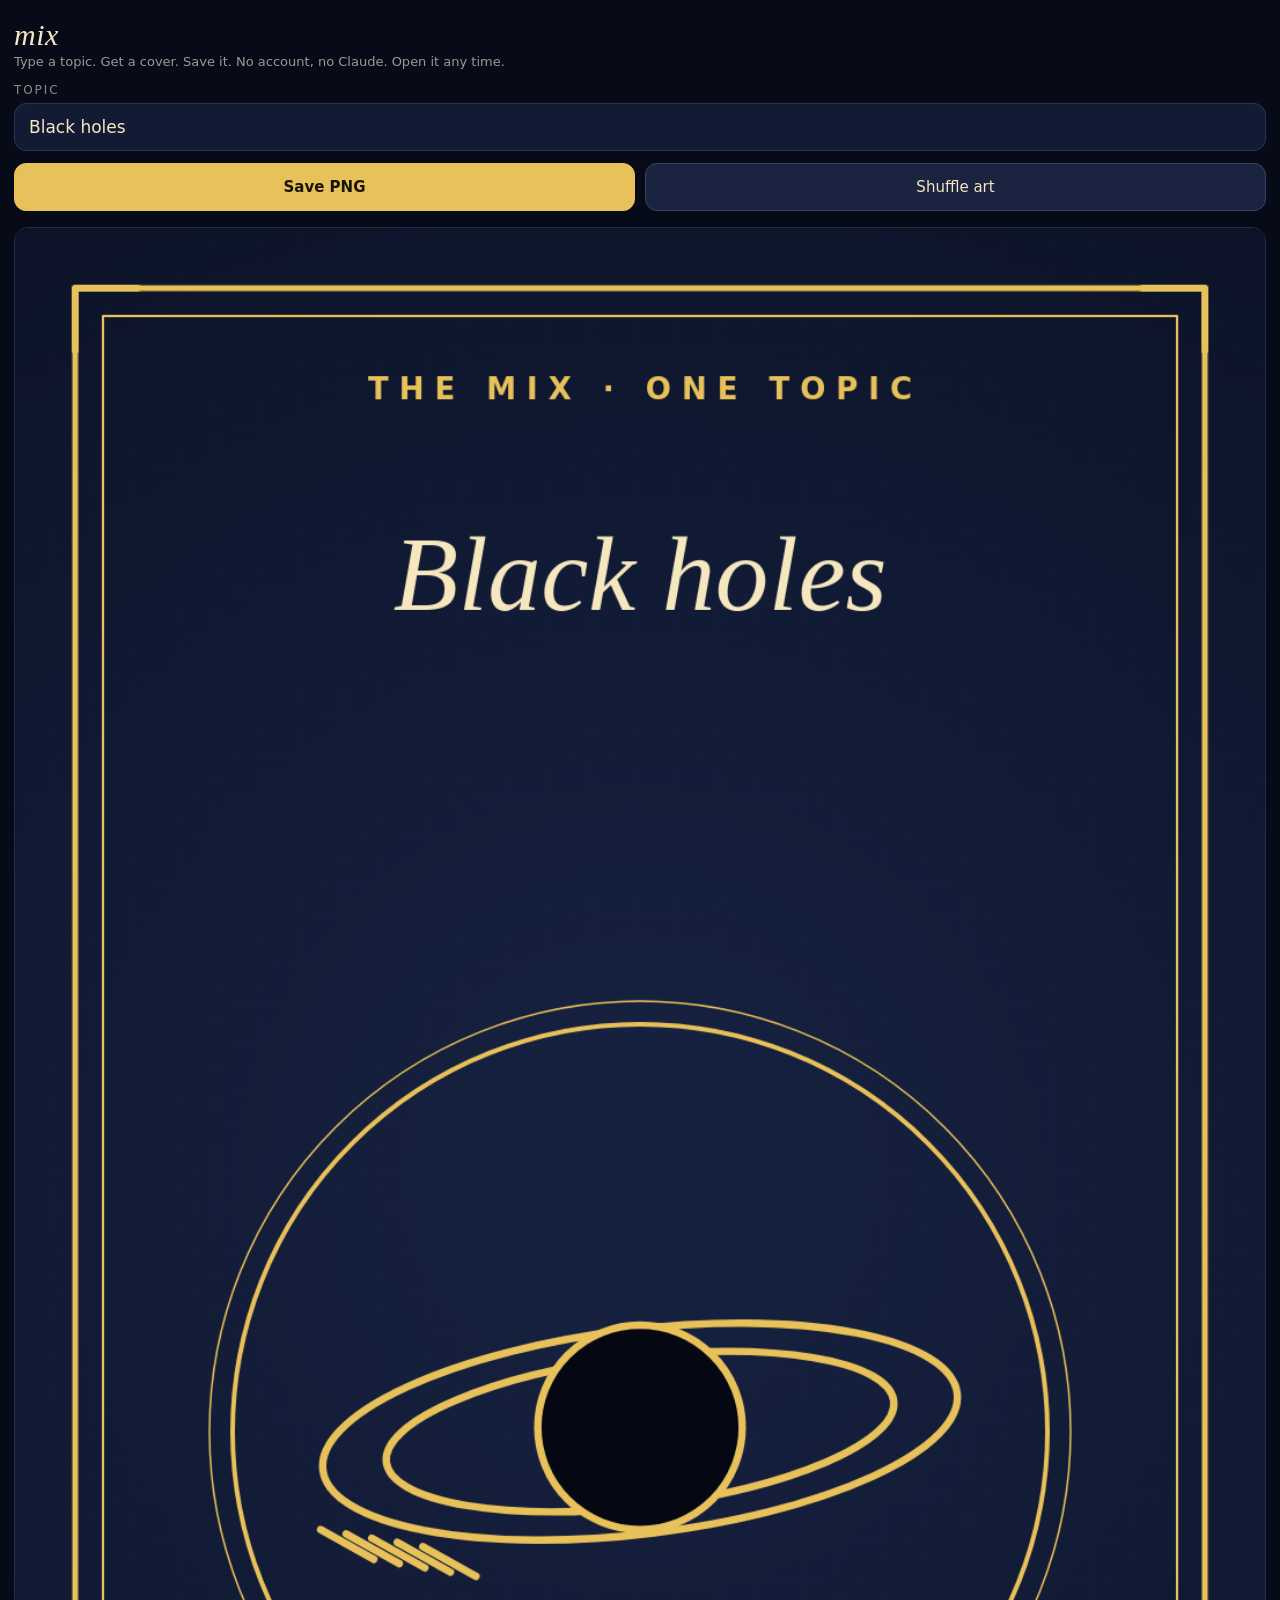
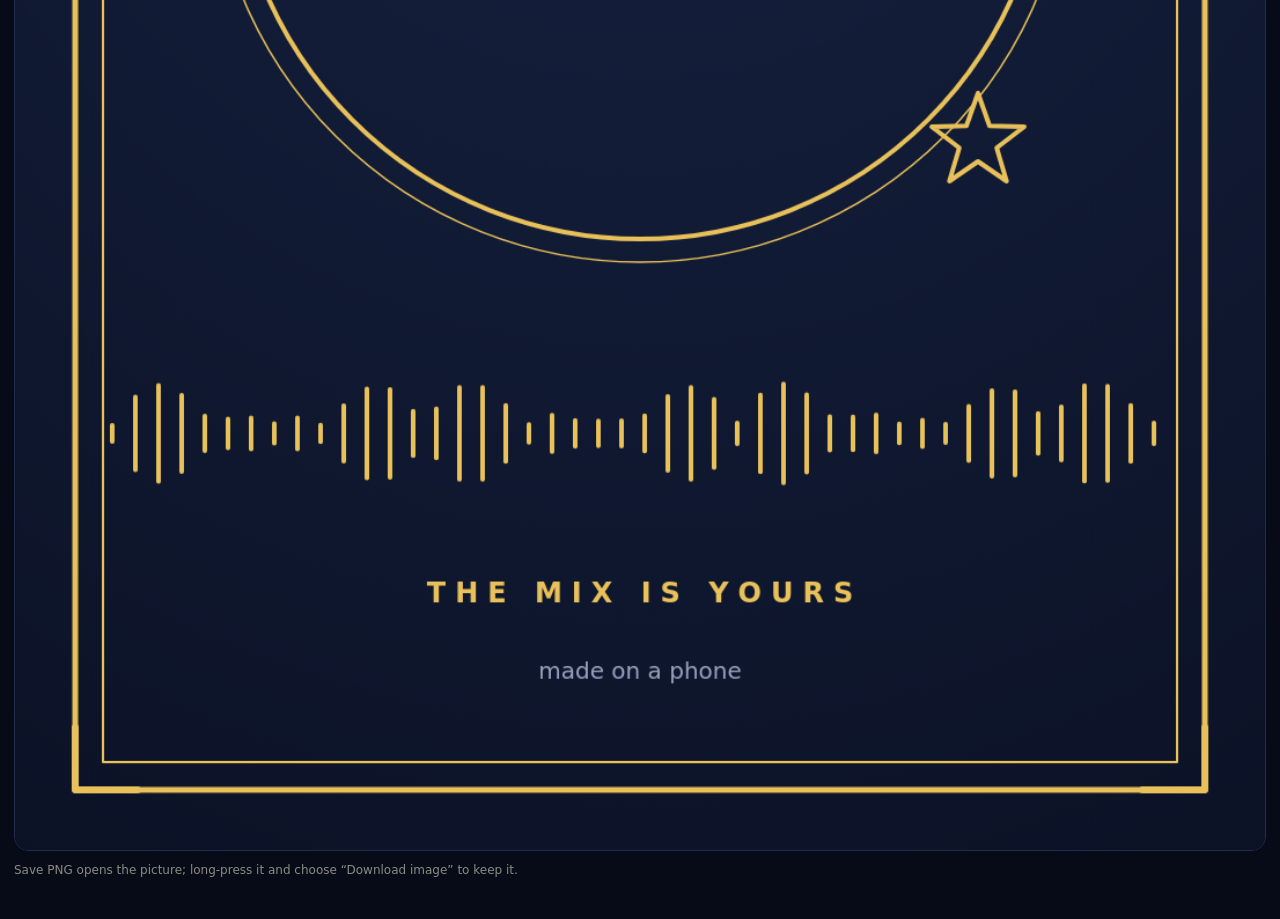
<file: mix/index.html>
<!doctype html>
<html lang="en">
<head>
<meta charset="utf-8">
<meta name="viewport" content="width=device-width,initial-scale=1,viewport-fit=cover">
<meta name="theme-color" content="#0d1530">
<title>mix</title>
<style>
  :root { --ink:#f6e7bf; --gold:#e8c15a; --bg:#0d1530; }
  * { box-sizing: border-box; -webkit-tap-highlight-color: transparent; }
  html, body { margin:0; background:#070b18; color:var(--ink); font-family: -apple-system, system-ui, sans-serif; }
  body { padding: 14px 14px 28px; }
  h1 { font: italic 30px Georgia, "Times New Roman", serif; margin: 4px 0 2px; letter-spacing: .5px; }
  p.sub { margin: 0 0 14px; color:#9a9a92; font-size: 13px; }
  label { display:block; font-size: 12px; letter-spacing: .16em; text-transform: uppercase; color:#8b8b83; margin: 14px 0 6px; }
  input, button { font-family: inherit; }
  input[type=text] {
    width:100%; min-height:48px; padding: 12px 14px; border-radius:12px;
    border:1px solid #2b3350; background:#131b34; color:var(--ink); font-size:17px;
  }
  input[type=text]:focus { outline:none; border-color: var(--gold); }
  .row { display:flex; gap:10px; margin-top:12px; }
  button {
    flex:1; min-height:48px; border-radius:12px; border:1px solid #3a4363;
    background:#1a2340; color:var(--ink); font-size:15px; padding: 10px 12px;
  }
  button.primary { background:var(--gold); border-color:var(--gold); color:#1a1405; font-weight:600; }
  button:active { transform: translateY(1px); }
  .frame { margin-top:16px; border-radius:14px; overflow:hidden; border:1px solid #232c48; background:#0a1024; }
  canvas { display:block; width:100%; height:auto; }
  .hint { font-size: 12px; color:#8b8b83; margin-top:10px; line-height:1.5; }
  #sheet { position:fixed; inset:0; background:#05070f; display:none; flex-direction:column; z-index:9; }
  #sheet.on { display:flex; }
  #sheet .bar { padding: 12px 14px; display:flex; gap:10px; align-items:center; }
  #sheet .bar span { flex:1; font-size:13px; color:#a9a9a0; }
  #sheet img { flex:1; min-height:0; width:100%; object-fit:contain; }
</style>
</head>
<body>

<h1>mix</h1>
<p class="sub">Type a topic. Get a cover. Save it. No account, no Claude. Open it any time.</p>

<label for="topic">Topic</label>
<input id="topic" type="text" value="Black holes" autocomplete="off" enterkeyhint="done" placeholder="black holes, sharks, volcanoes">

<div class="row">
  <button id="save" class="primary">Save PNG</button>
  <button id="shuffle">Shuffle art</button>
</div>

<div class="frame"><canvas id="cover" width="1080" height="1920"></canvas></div>
<p class="hint" id="hint">Save PNG opens the picture; long-press it and choose “Download image” to keep it.</p>

<div id="sheet">
  <div class="bar"><span>Long-press the picture → Download image</span><button id="close" style="flex:0 0 auto">Close</button></div>
  <img id="big" alt="cover">
</div>

<script>
(function () {
  'use strict';

  var GOLD = '#e8c15a';
  var INK = '#f6e7bf';
  var NAVY = '#0d1530';
  var canvas = document.getElementById('cover');
  var ctx = canvas.getContext('2d');
  var W = canvas.width, H = canvas.height;

  // One line-art symbol per family of topics. Adding a family is one function and
  // one line in the match table; nothing else in the file needs to know.
  var ART = {
    hole: function () {
      ctx.beginPath(); ctx.ellipse(0, 0, 300, 96, -0.12, 0, Math.PI * 2); ctx.stroke();
      ctx.beginPath(); ctx.ellipse(0, 0, 240, 70, -0.12, 0, Math.PI * 2); ctx.stroke();
      ctx.beginPath(); ctx.arc(0, -4, 96, 0, Math.PI * 2);
      ctx.fillStyle = '#050813'; ctx.fill(); ctx.stroke();
      for (var i = 0; i < 5; i++) {
        ctx.beginPath();
        ctx.moveTo(-300 + i * 24, 92 + i * 4);
        ctx.lineTo(-250 + i * 24, 120 + i * 4);
        ctx.stroke();
      }
    },
    volcano: function () {
      ctx.beginPath();
      ctx.moveTo(-300, 190); ctx.lineTo(-120, -40); ctx.lineTo(-40, 10);
      ctx.lineTo(40, -70); ctx.lineTo(120, -10); ctx.lineTo(300, 190); ctx.closePath();
      ctx.stroke();
      for (var i = 0; i < 6; i++) {
        ctx.beginPath();
        ctx.moveTo(-40 + i * 16, 10 - i * 26);
        ctx.lineTo(-70 + i * 16, -120 - i * 26);
        ctx.stroke();
      }
      ctx.beginPath(); ctx.moveTo(-300, 190); ctx.lineTo(300, 190); ctx.stroke();
    },
    shark: function () {
      ctx.beginPath();
      ctx.moveTo(-310, 40); ctx.quadraticCurveTo(-120, -120, 120, -10);
      ctx.quadraticCurveTo(220, 34, 300, -10);
      ctx.quadraticCurveTo(200, 120, 40, 110);
      ctx.quadraticCurveTo(-120, 100, -310, 40); ctx.stroke();
      ctx.beginPath();
      ctx.moveTo(-20, -60); ctx.lineTo(20, -190); ctx.lineTo(90, -50); ctx.stroke();
      ctx.beginPath();
      ctx.moveTo(-60, 90); ctx.lineTo(-90, 170); ctx.lineTo(0, 108); ctx.stroke();
      for (var i = 0; i < 4; i++) {
        ctx.beginPath(); ctx.arc(-230 + i * 46, 60, 7, 0, Math.PI * 2); ctx.stroke();
      }
    },
    mountain: function () {
      ctx.beginPath();
      ctx.moveTo(-310, 170); ctx.lineTo(-130, -150); ctx.lineTo(20, 40);
      ctx.lineTo(120, -60); ctx.lineTo(310, 170); ctx.closePath(); ctx.stroke();
      ctx.beginPath(); ctx.moveTo(-310, 170); ctx.lineTo(310, 170); ctx.stroke();
      ctx.beginPath();
      ctx.moveTo(-100, 170); ctx.lineTo(-40, 60); ctx.lineTo(10, 120); ctx.stroke();
    },
    moon: function () {
      ctx.beginPath(); ctx.arc(0, 0, 250, 0, Math.PI * 2); ctx.stroke();
      ctx.beginPath(); ctx.arc(80, -40, 210, 0, Math.PI * 2);
      ctx.fillStyle = NAVY; ctx.fill(); ctx.stroke();
      ctx.beginPath(); ctx.arc(-150, 90, 26, 0, Math.PI * 2); ctx.stroke();
      ctx.beginPath(); ctx.arc(-60, -140, 16, 0, Math.PI * 2); ctx.stroke();
    },
    planet: function () {
      ctx.beginPath(); ctx.arc(0, 0, 170, 0, Math.PI * 2); ctx.stroke();
      ctx.save(); ctx.rotate(-0.35);
      ctx.beginPath(); ctx.ellipse(0, 0, 300, 74, 0, 0, Math.PI * 2); ctx.stroke();
      ctx.restore();
      ctx.beginPath(); ctx.arc(150, -120, 34, 0, Math.PI * 2); ctx.stroke();
    },
    eye: function () {
      ctx.beginPath();
      ctx.moveTo(-300, 0); ctx.quadraticCurveTo(0, -220, 300, 0);
      ctx.quadraticCurveTo(0, 220, -300, 0); ctx.stroke();
      ctx.beginPath(); ctx.arc(0, 0, 96, 0, Math.PI * 2); ctx.stroke();
      ctx.beginPath(); ctx.arc(0, 0, 40, 0, Math.PI * 2); ctx.fillStyle = GOLD; ctx.fill();
    },
    wave: function () {
      for (var k = 0; k < 4; k++) {
        ctx.beginPath();
        for (var x = -300; x <= 300; x += 12) {
          var y = -90 + k * 60 + Math.sin((x + k * 60) / 70) * 34;
          if (x === -300) ctx.moveTo(x, y); else ctx.lineTo(x, y);
        }
        ctx.stroke();
      }
    },
    star: function () {
      ctx.beginPath();
      for (var i = 0; i < 5; i++) {
        var a = -Math.PI / 2 + i * Math.PI * 2 / 5;
        var b = a + Math.PI / 5;
        ctx.lineTo(Math.cos(a) * 250, Math.sin(a) * 250);
        ctx.lineTo(Math.cos(b) * 105, Math.sin(b) * 105);
      }
      ctx.closePath(); ctx.stroke();
      ctx.beginPath(); ctx.arc(0, 0, 280, 0, Math.PI * 2); ctx.stroke();
    }
  };

  var MATCH = [
    [/black ?hole|event horizon|singularity|space|galaxy|universe|cosmos|nasa/i, 'hole'],
    [/volcan|magma|lava|eruption|iceland/i, 'volcano'],
    [/shark|fish|ocean|deep ?sea|whale|reef/i, 'shark'],
    [/mountain|everest|peak|alps|climb|hike/i, 'mountain'],
    [/moon|lunar|eclipse|night sky/i, 'moon'],
    [/planet|mars|earth|saturn|jupiter|orbit/i, 'planet'],
    [/eye|vision|sight|optic/i, 'eye'],
    [/wave|tsunami|tide|surf|storm|hurricane/i, 'wave']
  ];

  var order = Object.keys(ART);
  var pick = 0, lastKey = 'star';

  function artFor(topic) {
    for (var i = 0; i < MATCH.length; i++) if (MATCH[i][0].test(topic)) return MATCH[i][1];
    return null;
  }

  function wrap(text, maxWidth, font) {
    ctx.font = font;
    var words = text.split(/\s+/), lines = [], line = '';
    for (var i = 0; i < words.length; i++) {
      var t = line ? line + ' ' + words[i] : words[i];
      if (ctx.measureText(t).width > maxWidth && line) { lines.push(line); line = words[i]; }
      else line = t;
    }
    if (line) lines.push(line);
    return lines;
  }

  function draw() {
    var topic = (document.getElementById('topic').value || 'the mix').trim().slice(0, 60);

    ctx.setTransform(1, 0, 0, 1, 0, 0);
    ctx.clearRect(0, 0, W, H);

    var bg = ctx.createRadialGradient(W / 2, H * 0.42, 120, W / 2, H * 0.5, H * 0.8);
    bg.addColorStop(0, '#16213f');
    bg.addColorStop(1, '#080d1d');
    ctx.fillStyle = bg;
    ctx.fillRect(0, 0, W, H);

    ctx.strokeStyle = GOLD;
    ctx.lineCap = 'round';
    ctx.lineJoin = 'round';

    // double frame with corner ticks
    ctx.lineWidth = 5; ctx.strokeRect(52, 52, W - 104, H - 104);
    ctx.lineWidth = 2; ctx.strokeRect(76, 76, W - 152, H - 152);
    ctx.lineWidth = 6;
    var c = [[52, 52, 1, 1], [W - 52, 52, -1, 1], [52, H - 52, 1, -1], [W - 52, H - 52, -1, -1]];
    for (var i = 0; i < c.length; i++) {
      ctx.beginPath();
      ctx.moveTo(c[i][0] + c[i][2] * 54, c[i][1]);
      ctx.lineTo(c[i][0], c[i][1]);
      ctx.lineTo(c[i][0], c[i][1] + c[i][3] * 54);
      ctx.stroke();
    }

    // kicker
    ctx.fillStyle = GOLD;
    ctx.textAlign = 'center';
    ctx.font = '600 26px -apple-system, system-ui, sans-serif';
    letterSpaced('THE MIX · ONE TOPIC', W / 2, 148, 9);

    // title
    var tf = 'italic 92px Georgia, "Times New Roman", serif';
    var lines = wrap(topic, W - 300, tf);
    var size = 92;
    while (lines.length > 2 && size > 54) {
      size -= 6;
      tf = 'italic ' + size + 'px Georgia, "Times New Roman", serif';
      lines = wrap(topic, W - 300, tf);
    }
    ctx.fillStyle = INK;
    ctx.font = tf;
    for (var j = 0; j < lines.length; j++) {
      ctx.fillText(lines[j], W / 2, 330 + j * (size + 16));
    }

    // the art, inside a circle
    var cy = 1040;
    ctx.strokeStyle = GOLD;
    ctx.lineWidth = 4;
    ctx.beginPath(); ctx.arc(W / 2, cy, 352, 0, Math.PI * 2); ctx.stroke();
    ctx.lineWidth = 1.5;
    ctx.beginPath(); ctx.arc(W / 2, cy, 372, 0, Math.PI * 2); ctx.stroke();

    ctx.save();
    ctx.translate(W / 2, cy);
    ctx.scale(0.92, 0.92);
    ctx.strokeStyle = GOLD;
    ctx.lineWidth = 7;
    (ART[lastKey] || ART.star)();
    ctx.restore();

    // star, bottom right of the circle
    ctx.save();
    ctx.translate(W / 2 + 292, cy + 268);
    ctx.strokeStyle = GOLD; ctx.lineWidth = 4;
    ctx.beginPath();
    for (var s = 0; s < 5; s++) {
      var a = -Math.PI / 2 + s * Math.PI * 2 / 5;
      var b = a + Math.PI / 5;
      ctx.lineTo(Math.cos(a) * 42, Math.sin(a) * 42);
      ctx.lineTo(Math.cos(b) * 17, Math.sin(b) * 17);
    }
    ctx.closePath(); ctx.stroke();
    ctx.restore();

    // waveform
    ctx.strokeStyle = GOLD;
    ctx.lineWidth = 4;
    var bars = 46, bw = 12, gap = 8;
    var totalW = bars * (bw + gap) - gap;
    var x0 = (W - totalW) / 2, wy = 1560;
    for (var k = 0; k < bars; k++) {
      var h = 14 + Math.abs(Math.sin(k * 0.7) * Math.cos(k * 0.23)) * 78;
      var x = x0 + k * (bw + gap);
      ctx.beginPath();
      ctx.moveTo(x, wy - h / 2);
      ctx.lineTo(x, wy + h / 2);
      ctx.stroke();
    }

    // footer
    ctx.fillStyle = GOLD;
    ctx.font = '600 24px -apple-system, system-ui, sans-serif';
    letterSpaced('THE MIX IS YOURS', W / 2, 1706, 8);

    ctx.fillStyle = '#9aa3c0';
    ctx.textAlign = 'center';
    ctx.font = '20px -apple-system, system-ui, sans-serif';
    ctx.fillText('made on a phone', W / 2, 1772);
  }

  function letterSpaced(text, x, y, spacing) {
    var chars = text.split('');
    var widths = chars.map(function (ch) { return ctx.measureText(ch).width; });
    var total = widths.reduce(function (a, b) { return a + b; }, 0) + spacing * (chars.length - 1);
    var cx = x - total / 2;
    var align = ctx.textAlign;
    ctx.textAlign = 'left';
    for (var i = 0; i < chars.length; i++) {
      ctx.fillText(chars[i], cx, y);
      cx += widths[i] + spacing;
    }
    ctx.textAlign = align;
  }

  function refresh() {
    var topic = document.getElementById('topic').value;
    var found = artFor(topic);
    if (found) { lastKey = found; pick = 0; }
    draw();
  }

  document.getElementById('topic').addEventListener('input', refresh);
  document.getElementById('topic').addEventListener('change', refresh);

  document.getElementById('shuffle').addEventListener('click', function () {
    var idx = order.indexOf(lastKey);
    // a topic with its own symbol keeps it; otherwise step through the families
    if (artFor(document.getElementById('topic').value)) {
      lastKey = order[(idx + 1) % order.length];
    } else {
      lastKey = order[pick % order.length];
      pick++;
    }
    draw();
  });

  document.getElementById('save').addEventListener('click', function () {
    var data = canvas.toDataURL('image/png');
    var img = document.getElementById('big');
    img.src = data;
    document.getElementById('sheet').classList.add('on');
  });

  document.getElementById('close').addEventListener('click', function () {
    document.getElementById('sheet').classList.remove('on');
  });

  refresh();
})();
</script>
</body>
</html>
</file>
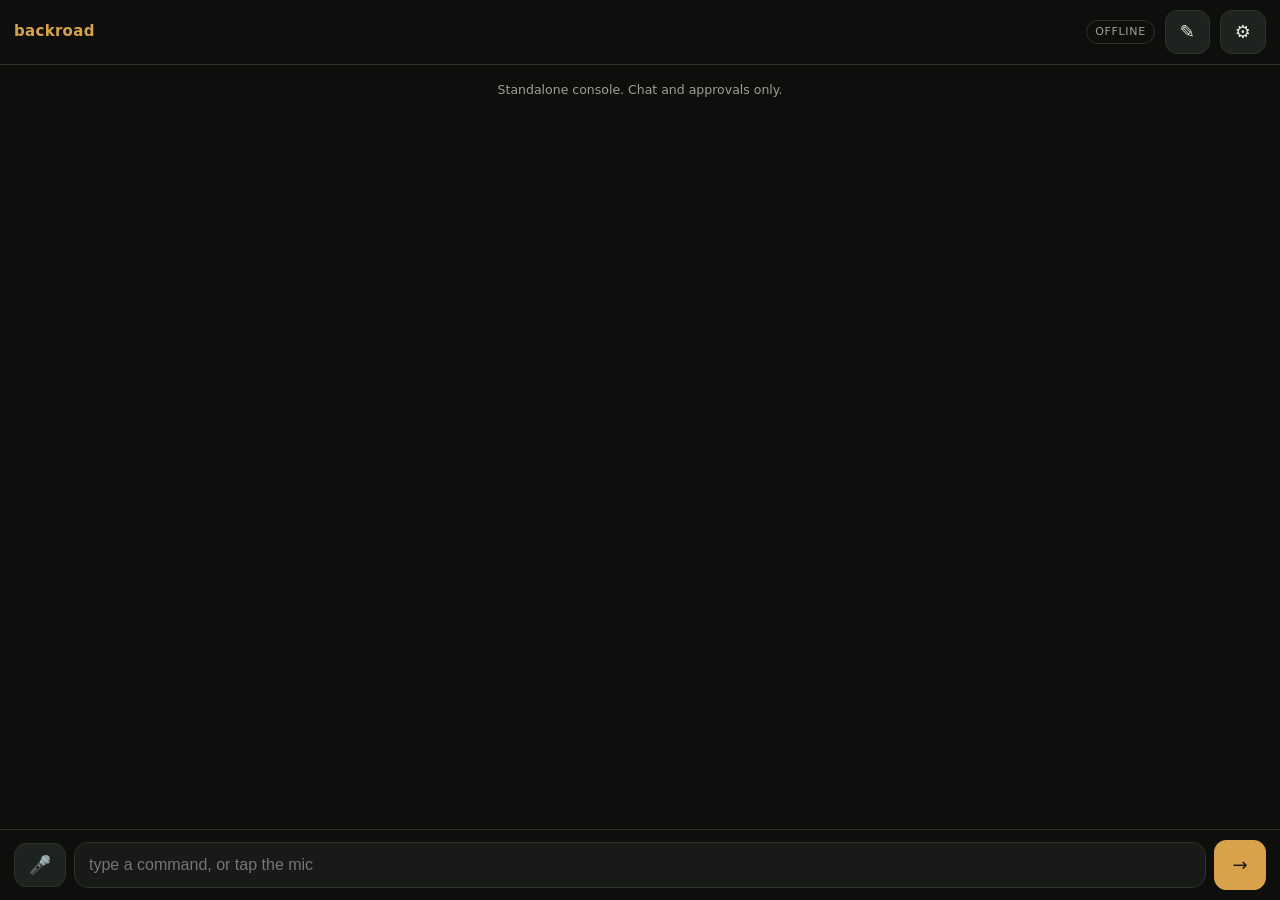
<file: wap/index.html>
<!doctype html>
<html lang="en">
<head>
<meta charset="utf-8">
<meta name="viewport" content="width=device-width,initial-scale=1,viewport-fit=cover">
<meta name="theme-color" content="#0e0f0d">
<title>backroad</title>
<link rel="manifest" href="./manifest.webmanifest">
<link rel="stylesheet" href="./styles.css">
<link rel="stylesheet" href="./notebook.css">
</head>
<body>

<header class="top">
  <span class="brand">backroad</span>
  <span id="chip" class="chip" data-state="off">offline</span>
  <button id="btnSettings" class="icon" aria-label="Settings">&#9881;</button>
</header>

<main id="log" class="log" aria-live="polite">
  <div class="hint" id="hint">
    <strong>Console ready.</strong>
    <p>This page is the control surface. On its own it can talk and approve. Inside
    the app it also has hands: it can look at the page you are on, tap, type, scroll
    and take a picture.</p>
    <p class="dim">Tap &#9881; to set the relay address, room and token.</p>
  </div>
</main>

<form id="composer" class="composer" autocomplete="off">
  <button type="button" id="btnMic" class="icon mic" aria-label="Speak">&#127908;</button>
  <input id="cmd" type="text" enterkeyhint="send" placeholder="type a command, or tap the mic">
  <button type="submit" class="send" aria-label="Send">&#8594;</button>
</form>

<section id="settings" class="sheet" hidden>
  <div class="sheet-inner">
    <h2>Connection</h2>
    <label>Relay
      <input id="cfgUrl" type="url" inputmode="url" placeholder="wss://backroad-relay.you.workers.dev/ws">
    </label>
    <label>Room
      <input id="cfgRoom" type="text" placeholder="michael">
    </label>
    <label>Token
      <input id="cfgToken" type="password" placeholder="PAIR_TOKEN">
    </label>
    <div class="row">
      <button id="btnConnect" class="primary" type="button">Connect</button>
      <button id="btnDisconnect" type="button">Disconnect</button>
    </div>
    <p class="dim" id="nativeNote">Checking for hands&hellip;</p>
    <button id="btnCloseSettings" type="button">Close</button>
  </div>
</section>

<section id="notebook" class="sheet" hidden>
  <div class="sheet-inner nb-inner">
    <h2>notebook</h2>
    <div class="nb-page"><canvas id="nbCanvas"></canvas></div>
    <div class="row nb-tools">
      <button type="button" id="nbPen" class="nb-tool is-on">pen</button>
      <button type="button" id="nbErase" class="nb-tool">eraser</button>
      <button type="button" id="nbUndo" class="nb-tool">undo</button>
      <button type="button" id="nbClear" class="nb-tool">clear</button>
    </div>
    <textarea id="nbText" rows="3" placeholder="typed notes - this part the agent can read"></textarea>
    <button type="button" id="nbClose">Close</button>
  </div>
</section>

<script src="./notebook.js"></script>
<script src="./app.js"></script>
</body>
</html>
</file>
<file: wap/styles.css>
:root {
  --bg: #0e0f0d;
  --panel: #171a17;
  --panel-2: #1f231f;
  --line: #2c322c;
  --ink: #e8e6df;
  --dim: #9aa196;
  --amber: #d8a24a;
  --amber-ink: #21180a;
  --red: #c8553d;
  --green: #6f9b62;
  --pad: 14px;
}

* { box-sizing: border-box; -webkit-tap-highlight-color: transparent; }

html, body {
  margin: 0;
  height: 100%;
  background: var(--bg);
  color: var(--ink);
  font: 16px/1.45 system-ui, -apple-system, "Segoe UI", Roboto, sans-serif;
  overscroll-behavior: none;
}

body {
  display: flex;
  flex-direction: column;
  padding-top: env(safe-area-inset-top);
}

/* ---------- top bar ---------- */

.top {
  display: flex;
  align-items: center;
  gap: 10px;
  padding: 10px var(--pad);
  border-bottom: 1px solid var(--line);
  background: var(--bg);
  position: sticky;
  top: 0;
  z-index: 5;
}

.brand {
  font-weight: 650;
  letter-spacing: .02em;
  font-size: 15px;
  color: var(--amber);
}

.chip {
  font-size: 11px;
  letter-spacing: .06em;
  text-transform: uppercase;
  padding: 3px 8px;
  border-radius: 999px;
  border: 1px solid var(--line);
  color: var(--dim);
  margin-left: auto;
}
.chip[data-state="on"] { color: var(--green); border-color: #33452f; }
.chip[data-state="off"] { color: var(--dim); }
.chip[data-state="bad"] { color: var(--red); border-color: #4a2a24; }

.icon {
  background: var(--panel-2);
  color: var(--ink);
  border: 1px solid var(--line);
  border-radius: 12px;
  min-width: 44px;
  min-height: 44px;
  font-size: 18px;
  line-height: 1;
}

/* ---------- transcript ---------- */

.log {
  flex: 1 1 auto;
  overflow-y: auto;
  padding: var(--pad) var(--pad) 6px;
  display: flex;
  flex-direction: column;
  gap: 10px;
  -webkit-overflow-scrolling: touch;
}

.hint {
  border: 1px dashed var(--line);
  border-radius: 14px;
  padding: 14px;
  color: var(--dim);
  font-size: 14px;
}
.hint strong { color: var(--ink); display: block; margin-bottom: 6px; }
.hint p { margin: 8px 0 0; }
.dim { color: var(--dim); }

.msg {
  max-width: 88%;
  padding: 10px 13px;
  border-radius: 14px;
  font-size: 15px;
  white-space: pre-wrap;
  word-break: break-word;
}
.msg.you { align-self: flex-end; background: var(--amber); color: var(--amber-ink); border-bottom-right-radius: 4px; }
.msg.agent { align-self: flex-start; background: var(--panel); border: 1px solid var(--line); border-bottom-left-radius: 4px; }
.msg.sys { align-self: center; background: transparent; color: var(--dim); font-size: 12.5px; padding: 2px 6px; text-align: center; }

.act {
  align-self: flex-start;
  font-size: 12.5px;
  color: var(--dim);
  font-family: ui-monospace, "SF Mono", Menlo, monospace;
  padding: 2px 4px;
}
.act b { color: var(--ink); font-weight: 600; }
.act[data-ok="0"] b { color: var(--red); }

/* ---------- the brake ---------- */

.ask {
  align-self: stretch;
  border: 1px solid #6b4a1d;
  background: linear-gradient(180deg, #241a0c, var(--panel));
  border-radius: 16px;
  padding: 14px;
  box-shadow: 0 0 0 1px #3a2a12 inset;
}
.ask[data-risk="money"] { border-color: #6b2f22; background: linear-gradient(180deg, #2a1410, var(--panel)); }
.ask[data-risk="irreversible"] { border-color: #5a2b2b; background: linear-gradient(180deg, #251313, var(--panel)); }

.ask-tag {
  display: inline-block;
  font-size: 10.5px;
  letter-spacing: .08em;
  text-transform: uppercase;
  color: var(--amber);
  border: 1px solid #4b3819;
  border-radius: 6px;
  padding: 2px 6px;
  margin-bottom: 8px;
}
.ask q { display: block; font-size: 15.5px; color: var(--ink); quotes: "\201C" "\201D"; }
.ask .detail { color: var(--dim); font-size: 12.5px; margin-top: 6px; }
.ask .clock { color: var(--dim); font-size: 11px; margin-top: 8px; letter-spacing: .04em; }
.ask .row { display: flex; gap: 8px; margin-top: 12px; }
.ask input {
  margin-top: 10px;
  width: 100%;
  background: var(--bg);
  border: 1px solid var(--line);
  color: var(--ink);
  border-radius: 10px;
  padding: 11px 12px;
  font-size: 15px;
}
.ask.done { opacity: .6; border-color: var(--line); }
.ask.done .row, .ask.done input { display: none; }

button {
  font: inherit;
  color: var(--ink);
  background: var(--panel-2);
  border: 1px solid var(--line);
  border-radius: 12px;
  padding: 11px 14px;
  min-height: 44px;
}
button.primary { background: var(--amber); color: var(--amber-ink); border-color: var(--amber); font-weight: 650; }
button.danger { background: #2a1614; border-color: #5a2b2b; color: #e9b3a6; }
.row button { flex: 1 1 0; }

/* ---------- composer ---------- */

.composer {
  display: flex;
  gap: 8px;
  align-items: center;
  padding: 10px var(--pad) calc(10px + env(safe-area-inset-bottom));
  border-top: 1px solid var(--line);
  background: var(--bg);
}
.composer input {
  flex: 1 1 auto;
  min-width: 0;
  background: var(--panel);
  border: 1px solid var(--line);
  color: var(--ink);
  border-radius: 14px;
  padding: 13px 14px;
  font-size: 16px;
}
.composer input:focus { outline: 2px solid #4b3819; }
.mic[data-live="1"] { background: var(--red); border-color: var(--red); color: #fff; }
.send { min-width: 52px; font-size: 18px; background: var(--amber); color: var(--amber-ink); border-color: var(--amber); }

/* ---------- settings sheet ---------- */

.sheet {
  position: fixed;
  inset: 0;
  background: rgba(0, 0, 0, .6);
  display: flex;
  align-items: flex-end;
  z-index: 20;
}
.sheet[hidden] { display: none; }
.sheet-inner {
  width: 100%;
  background: var(--panel);
  border-top: 1px solid var(--line);
  border-radius: 18px 18px 0 0;
  padding: 18px var(--pad) calc(18px + env(safe-area-inset-bottom));
  display: flex;
  flex-direction: column;
  gap: 10px;
}
.sheet h2 { margin: 0 0 4px; font-size: 15px; letter-spacing: .04em; text-transform: uppercase; color: var(--dim); }
.sheet label { display: flex; flex-direction: column; gap: 6px; font-size: 13px; color: var(--dim); }
.sheet input {
  background: var(--bg);
  border: 1px solid var(--line);
  color: var(--ink);
  border-radius: 11px;
  padding: 12px;
  font-size: 15px;
}
.sheet .row { display: flex; gap: 8px; }
</file>
<file: wap/notebook.css>
/* notebook - paper inside a dark console */

/* insurance: a display rule in styles.css must not beat the hidden attribute */
#notebook[hidden] { display: none; }

.nb-inner { gap: 12px; }

.nb-page {
  background: #f7f2e5;
  border: 1px solid #ded3bb;
  border-radius: 14px;
  overflow: hidden;
  box-shadow: inset 0 1px 3px rgba(0, 0, 0, .08);
  background-image: linear-gradient(#efe7d5 1px, transparent 1px);
  background-size: 100% 28px;
  background-position: 0 14px;
}

.nb-page canvas {
  display: block;
  width: 100%;
  height: 50vh;
  touch-action: none;
  cursor: crosshair;
}

.nb-tools { flex-wrap: wrap; }

.nb-tool {
  flex: 1 1 60px;
  min-height: 44px;
  border-radius: 11px;
  border: 1px solid var(--line);
  background: var(--bg);
  color: var(--ink);
  font-size: 14px;
}

.nb-tool.is-on {
  border-color: var(--amber);
  color: var(--amber);
}

#nbText {
  background: var(--bg);
  border: 1px solid var(--line);
  color: var(--ink);
  border-radius: 11px;
  padding: 12px;
  font-size: 15px;
  font-family: inherit;
  resize: vertical;
}

#btnNotebook { font-size: 18px; }
</file>
